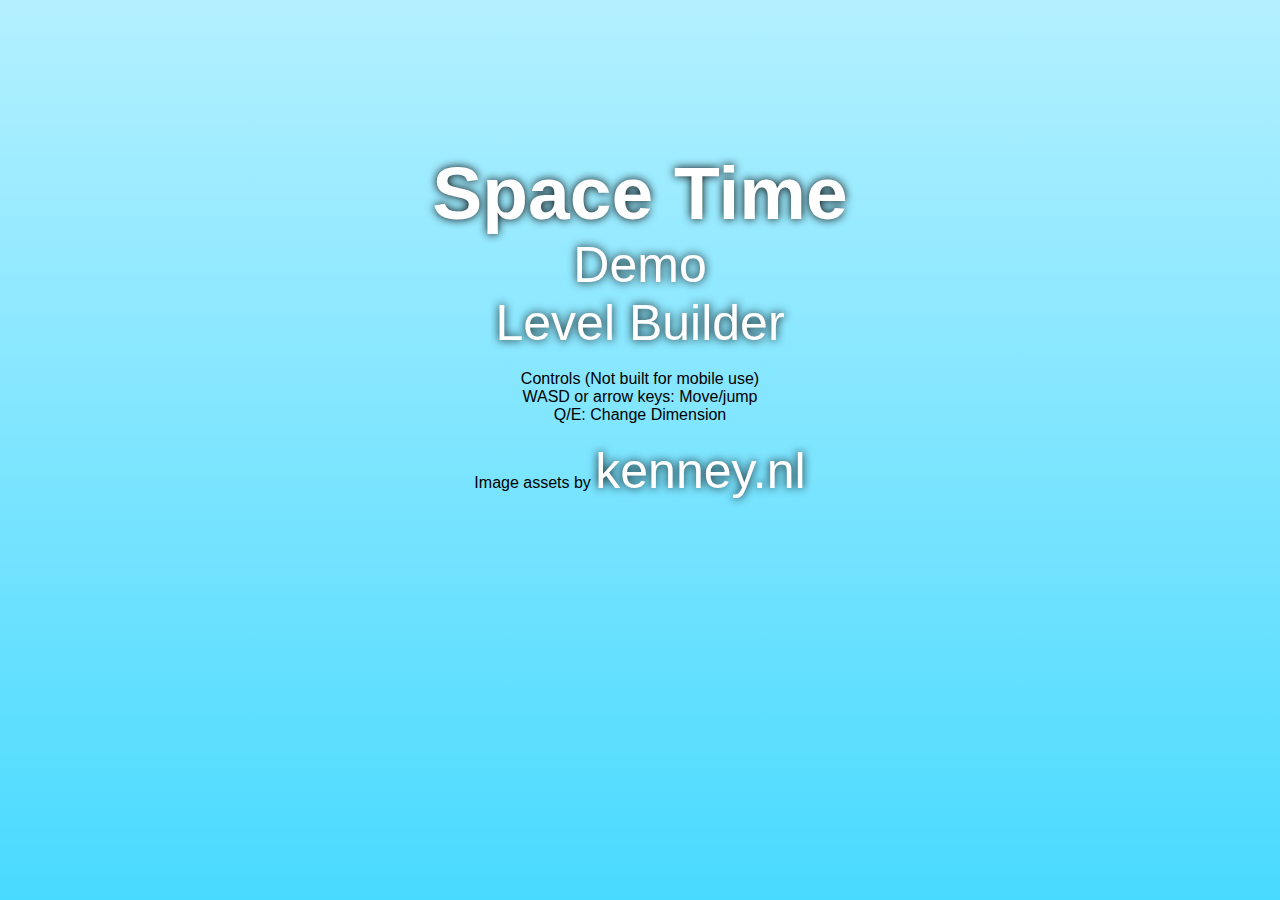
<file: index.html>
<!doctype html>
<html>
    <head>
    <title>test</title>
        <link rel="stylesheet" type="text/css" href="css/main.css">
    </head>
    <body class="home">
        <div class="text-center">
            <h1>Space Time</h1>
            <a href="tutorial.html">Demo</a><br>
            <a href="worldbuilder.html">Level Builder</a>
            <br><br>
            Controls (Not built for mobile use)<br>
            WASD or arrow keys: Move/jump<br>
            Q/E: Change Dimension <br><br>
            Image assets by <a href="kenney.nl">kenney.nl</a>
        </span>
    </body>
</html>
</file>
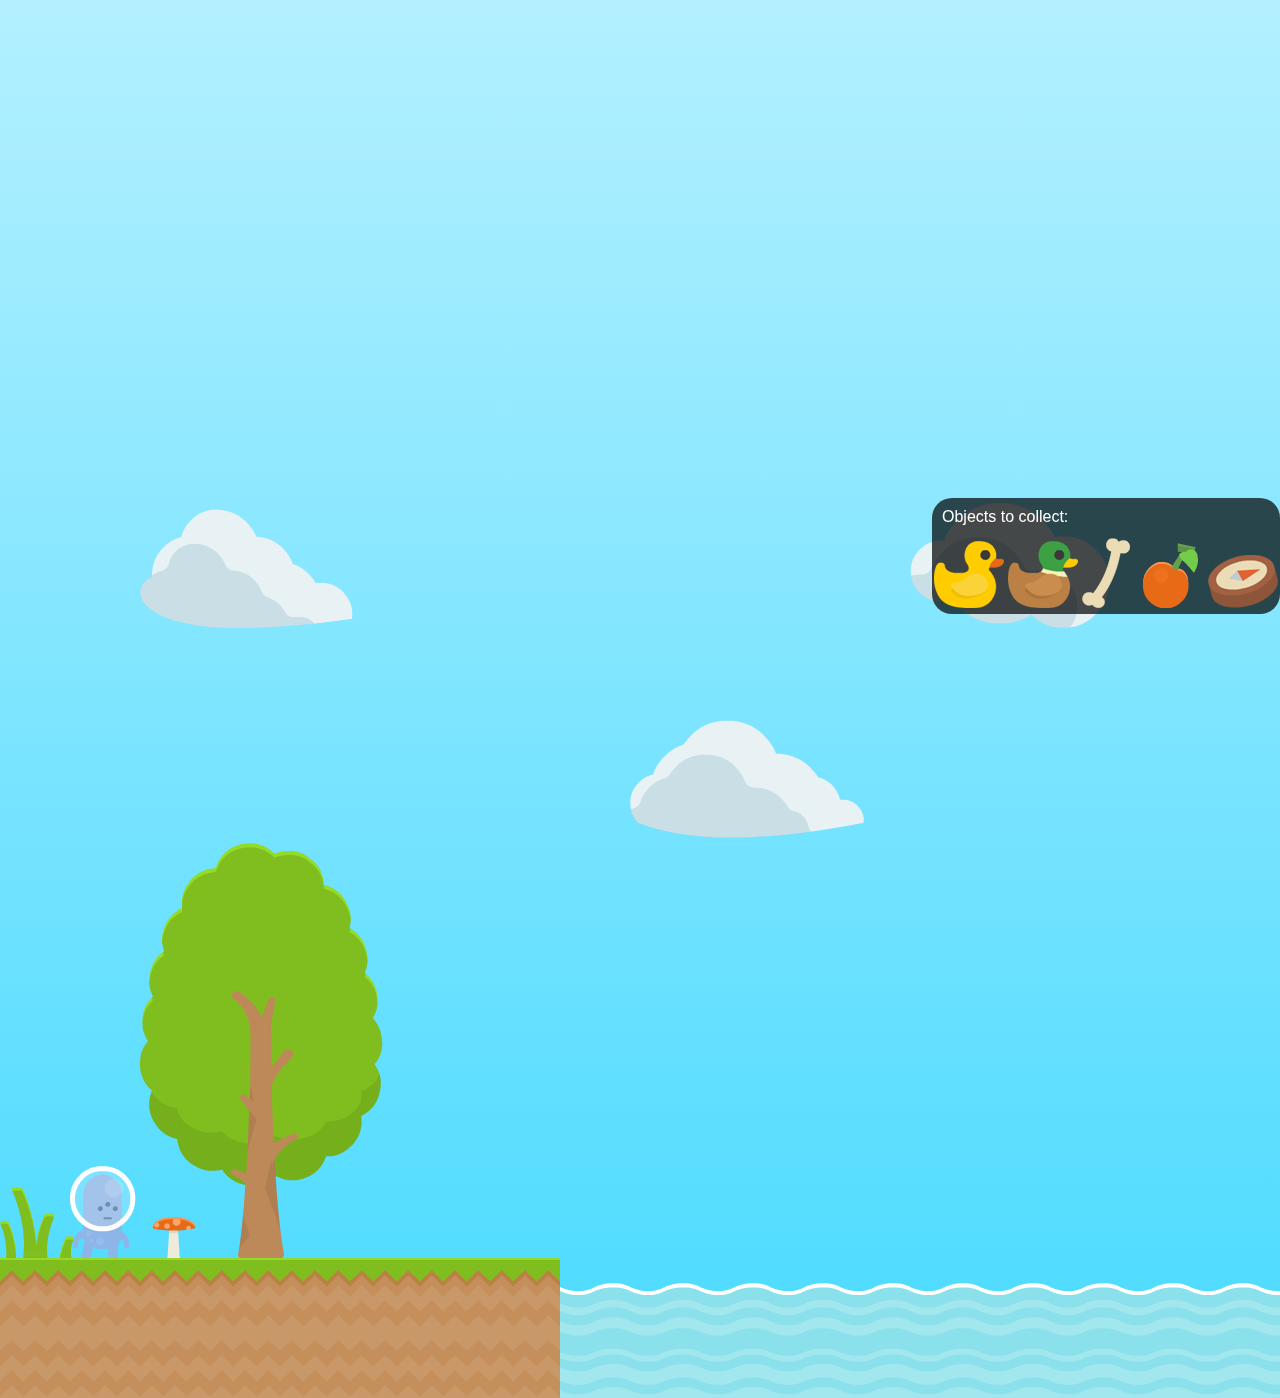
<file: game.html>
<!doctype html>
<html>
    <head>
    <title>test</title>
        <link rel="stylesheet" type="text/css" href="css/main.css">
        <meta name="viewport" content="width=device-width, initial-scale=1.0">
    </head>
    <body onkeydown="keyPressDown(event)" onkeyup="keyPressUp(event)" class="hiddenOverflow">
        <script src="js/jquery-3.2.1.js"></script>
        <script src="js/level.js"></script>
        <script src="js/objects.js"></script>
        <script src="js/main.js"></script>
    </body>
</html>
</file>
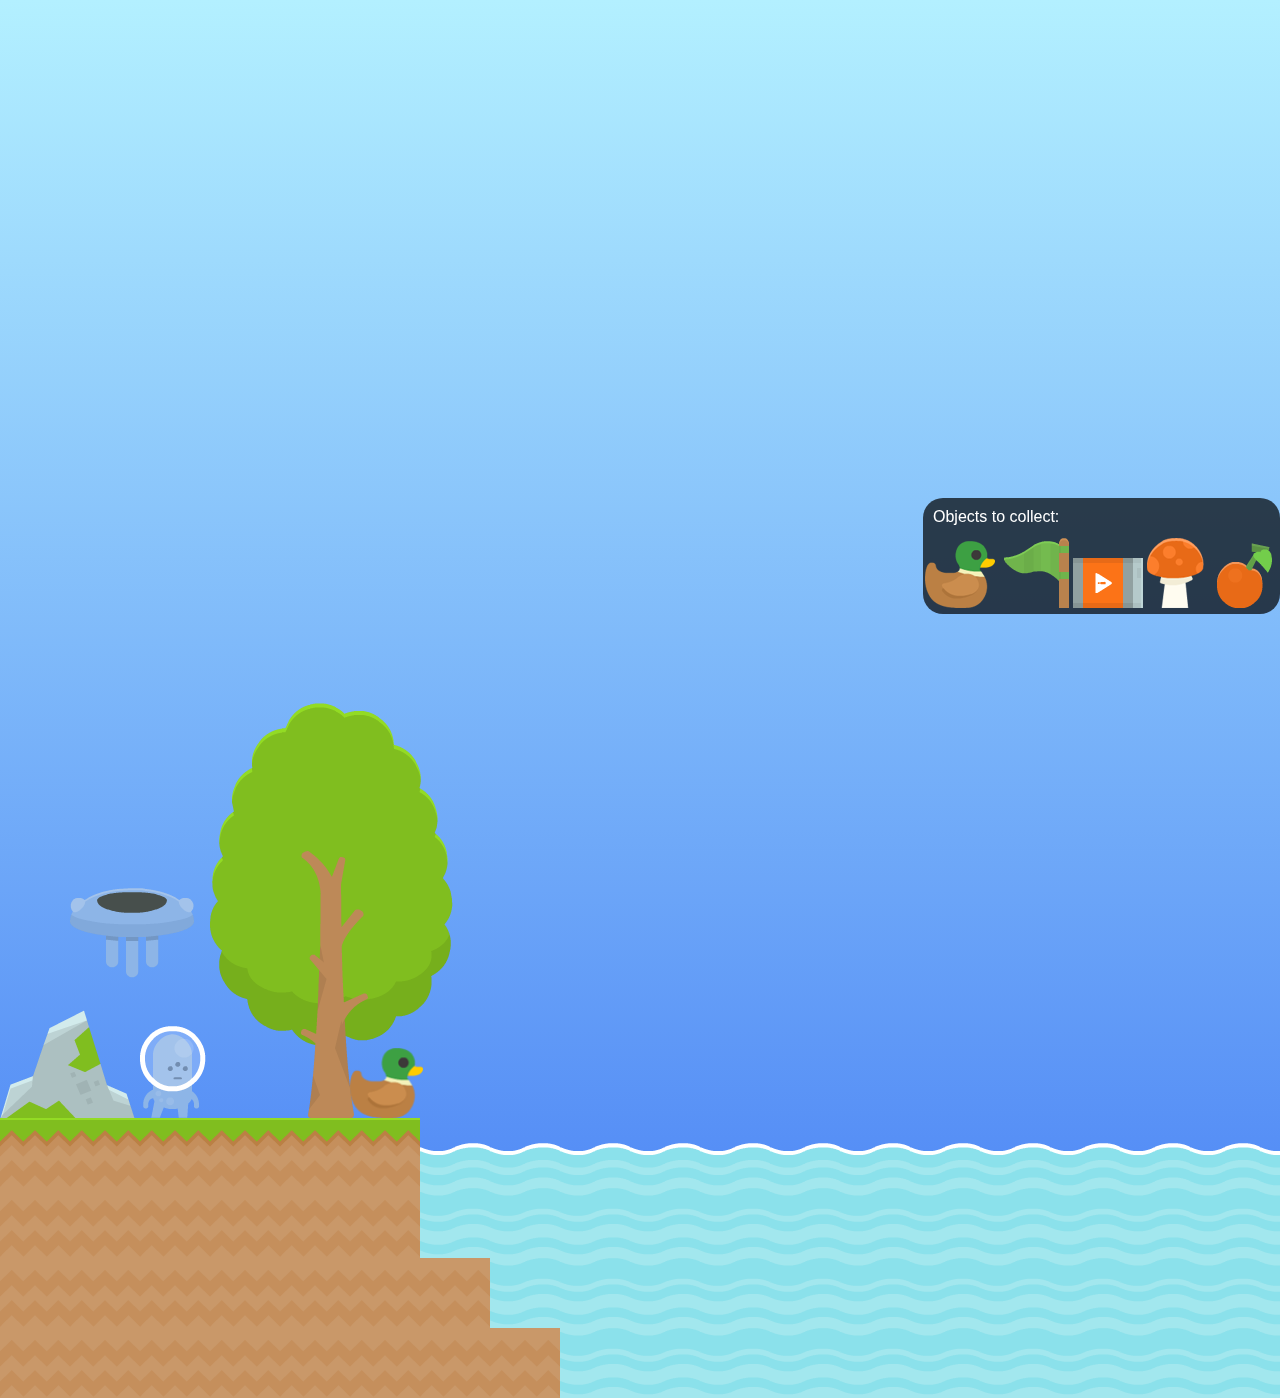
<file: tutorial.html>
<!doctype html>
<html>
    <head>
    <title>test</title>
        <link rel="stylesheet" type="text/css" href="css/main.css">
        <meta name="viewport" content="width=device-width, initial-scale=1.0">
    </head>
    <body onkeydown="keyPressDown(event)" onkeyup="keyPressUp(event)" class="hiddenOverflow">
        <script src="js/jquery-3.2.1.js"></script>
        <script src="js/level_tutorial.js"></script>
        <script src="js/objects.js"></script>
        <script src="js/main.js"></script>
    </body>
</html>
</file>
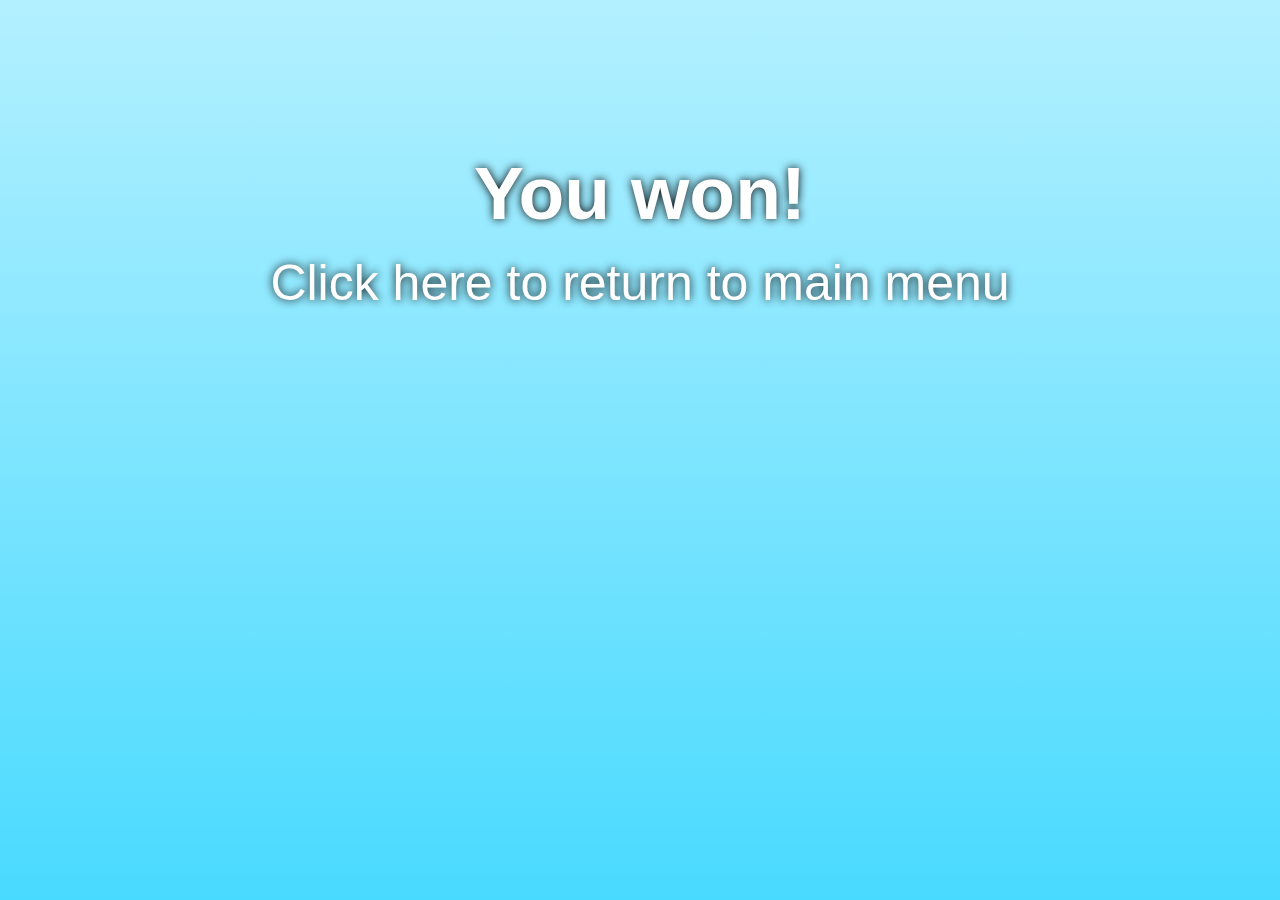
<file: win.html>
<!doctype html>
<html>
    <head>
    <title>test</title>
        <link rel="stylesheet" type="text/css" href="css/main.css">
    </head>
    <body class="home">
        <div class="text-center">
            <h1>You won!</h1><br>
            <a href="index.html">Click here to return to main menu</a><br>
        </span>
    </body>
</html>
</file>
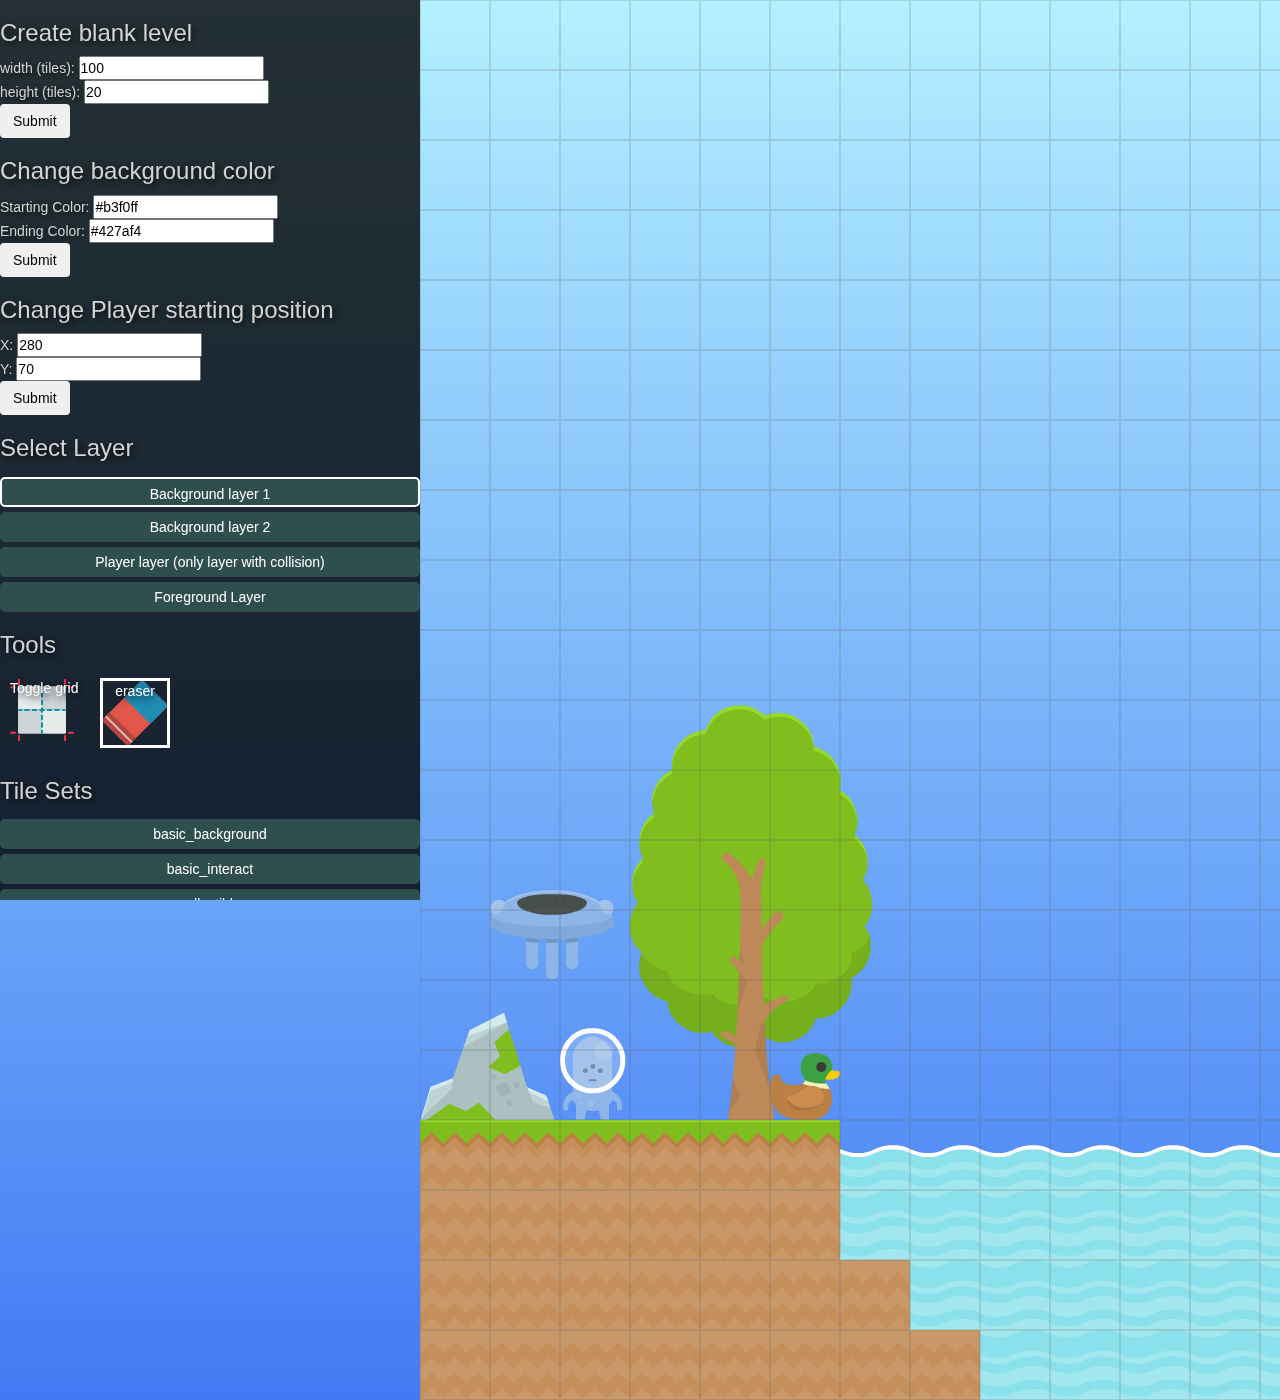
<file: worldbuilder.html>
<!-- I use inline javascript and css here because this is a quickly thrown together tool just to build levels -->
<!doctype html>
<html>
    <head>
    <title>test</title>
        <script src="js/jquery-3.2.1.js"></script>
        <script src="bootstrap/js/bootstrap.min.js"></script>
        <link rel="stylesheet" href="bootstrap/css/bootstrap.css">
        <link rel="stylesheet" type="text/css" href="css/main.css">
    </head>
    <body onkeydown="keyPressDown(event)">
        <div class="toolbar" id="toolbar">
            <div style="display: inline-block;">
                <h3>Create blank level</h3>
                <form onsubmit="blankLevel($('#xTiles')[0].value, $('#yTiles')[0].value); createLayout(); return false;">
                    width (tiles): <input type="text" id="xTiles" name="xTiles" value="100"><br>
                    height (tiles): <input type="text" id="yTiles" name="yTiles" value="20"><br>
                    <input type="submit" class="btn">
                </form>
                
                <h3>Change background color</h3>
                <form onsubmit="changebgColor(); return false;">
                    Starting Color: <input type="text" id="bgColor1" value="#b3f0ff"><br>
                    Ending Color: <input type="text" id="bgColor2" value="#49daff"><br>
                    <input type="submit" class="btn">
                </form>
                
                <h3>Change Player starting position</h3>
                <form onsubmit="changeStartingPos(); return false;">
                    X: <input type="text" id="startXPos" value="70"><br>
                    Y: <input type="text" id="startYPos" value="70"><br>
                    <input type="submit" class="btn">
                </form>
                
                <h3>Select Layer</h3>
                <button class="butn layer" type="button" onClick="clickLayer(this, 1)" style="border: 2px solid white;">Background layer 1</button>
                <button class="butn layer" type="button" onClick="clickLayer(this, 2)">Background layer 2</button>
                <button class="butn layer" type="button" onClick="clickLayer(this, 3)">Player layer (only layer with collision)</button>
                <button class="butn layer" type="button" onClick="clickLayer(this, 4)">Foreground Layer</button>
                <h3>Tools</h3>
                <!-- Icon made by https://www.flaticon.com/authors/freepik-->
                <div class="toptool" id = "0" onClick="toggleGrid()" style="color: white; width: 70px; height: 70px; background: url('images/grid.png') no-repeat">Toggle grid</div>
                <!-- Icon made by https://www.flaticon.com/authors/pixel-buddha-->
                <div class="toptool text-center" id = "0" onClick="clickTool(this)" style="color: white; border: 3px solid white; background: url('images/eraser.png') no-repeat">eraser</div><br>
            </div>
        </div>
        
        <script src="js/level_0.js"></script>
        <script src="js/level_tutorial.js"></script>
        <script src="js/worldbuilder.js"></script>
    </body>
</html>
</file>
<file: css/main.css>
* {
    margin: 0;
    padding: 0;
}
body {
    margin: 0;
    padding: 0;
    background-attachment: fixed;
    background-repeat: repeat-x;
}

.hiddenOverflow {
    overflow: hidden;
}

/* Objects */

.box {
    position: absolute;
    height: 92px;
    width: 70px;
    box-sizing: border-box;
    background-color: white;
    background: url("../images/p2_spritesheet.png");
    background-position: 0px 0px;
    z-index: 4;
}
.debug {
    background-color: rgba(0,0,0,.5);
    position: fixed;
    top: 5px;
    left: 5px;
    z-index: 100;
    color: white;
}
.ui {
    position: fixed;
    top: 0;
    right: 0;
    background-color: rgba(0,0,0,.7);
    z-index: 100;
    overflow: hidden;
    border-radius: 20px;
}

/* tiles */

.tile {
    position: absolute;
    min-height: 70px;
    min-width: 70px;
    box-sizing: border-box;
    background-size: cover;
    display: inline-block;
}

.bloodSpikes {
    width: 70px;
    height: 70px;
    background: url("../images/42_blood.png");
    position: absolute;
    bottom: 0;
    left: 0;
    z-index: 100;
}

/*worldBuilder*/

.gameWindow {
    width: 100%;
    height: 100%;
}

.toolbar {
    height: 100%;
    width: 420px;
    background-color: rgba(0,0,0,.8);
    position: fixed;
    top: 0;
    left: 0;
    z-index: 7;
    overflow-y: scroll;
    overflow-x: hidden;
    color: lightgray;
    text-shadow: 2px 2px 8px #000000;
    padding-bottom: 50px;
}

.tool {
    margin: 10px;
    display: inline-block;
    box-sizing: border-box;
    z-index: 8;
}

.toptool {
    width: 70px;
    height: 70px;
    margin: 10px;
    background-color: white;
    display: inline-block;
    box-sizing: border-box;
    background-size: cover;
    z-index: 8;
    float: left;
    color: black;
}

.gridLayer1 {
    position: absolute;
    display: inline-block;
    z-index: 1;
    /*
    -webkit-filter: brightness(80%);
    filter:         brightness(80%);
    */
}

.gridLayer2 {
    position: absolute;
    display: inline-block;
    z-index: 2;
    /*
    -webkit-filter: brightness(90%);
    filter:         brightness(90%);
    */
}

.gridLayer3 {
    position: absolute;
    display: inline-block;
    z-index: 3;
}

.gridLayer4 {
    position: absolute;
    display: inline-block;
    z-index: 5;
}

.gridBox {
    position: absolute;
    width: 70px;
    height: 70px;
    display: inline-block;
    z-index: 6;
    box-sizing: border-box;
    border: 1px solid rgba(100, 100, 100, 0.2);
}

.padded {
    padding: 10px;
    color: white;
}

.butn {
    margin: 5px 0;
    color: white;
    background-color: darkslategray;
    height: 30px;
    box-shadow: none;
    border: none;   
    border-radius: 5px;
    padding: 5px;
}

.btn:hover, .btn:active, .btn:focus, .btn:visited {
    color: white;
    background-color: darkslategray;
}

.layer {
    width: 100%;
    margin-bottom: 0;
}

input {
    color: black;
}

.shadowed1 {
    /* 
    -webkit-filter: brightness(80%);
    filter:         brightness(80%); 
    */
}

.shadowed2 {
    /* 
    -webkit-filter: brightness(90%);
    filter:         brightness(90%);
    */
}

.text-center {
    text-align: center;
}

.home {
    background: linear-gradient(#b3f0ff, #49daff);
    background-attachment: fixed;
    background-repeat: repeat-x;
}

a, a:focus, a:active {
    font-size: 50px;
    text-shadow: 0 0 10px #000000;
    color: white;
    text-decoration: none;
}

a:hover {
    color: darkslategray;
}

h1 {
    color: white;
    margin-top: 2em;
    font-size: 75px;
    text-shadow: 0 0  10px #000000;
}

* {
    font-family: sans-serif;
}

.animating {
  animation-duration: 1s;
  animation-name: phaseIn;
}

@keyframes phaseIn {
  from {
    opacity: 0;
  }

  to {
    opacity: 100;
  }
}
</file>
